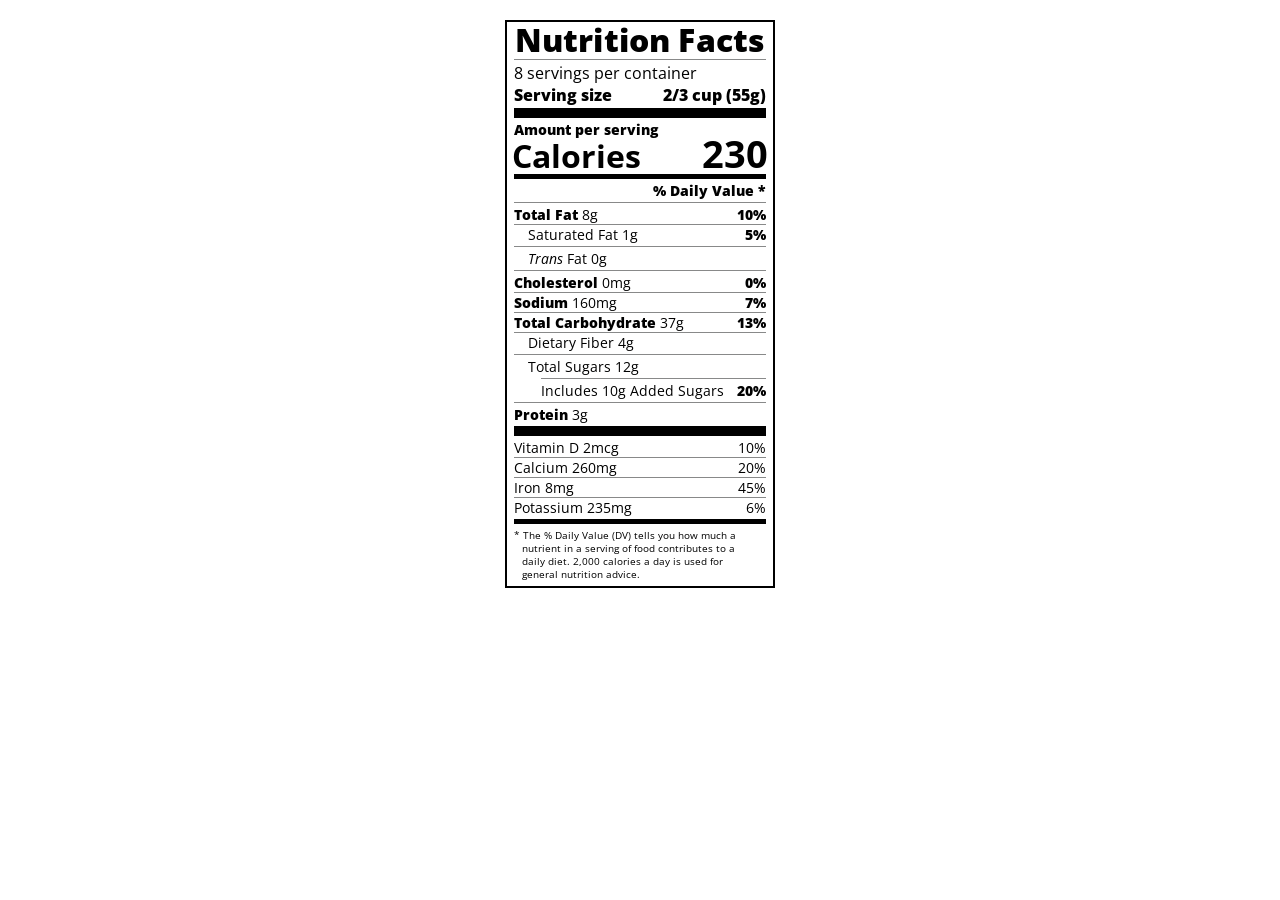
<file: Learn Typography_by_Building_a_Nutrition_Label/index.html>
<!DOCTYPE html>
<html lang="en">

<head>
  <meta charset="UTF-8">
  <title>Nutrition Label</title>
  <link href="https://fonts.googleapis.com/css?family=Open+Sans:400,700,800" rel="stylesheet">
  <link href="./styles.css" rel="stylesheet">
</head>

<body>
  <div class="label">
    <header>
      <h1 class="bold">Nutrition Facts</h1>
      <div class="divider"></div>
      <p>8 servings per container</p>
      <p class="bold">Serving size <span>2/3 cup (55g)</span></p>
    </header>
    <div class="divider large"></div>
    <div class="calories-info">
      <div class="left-container">
        <h2 class="bold small-text">Amount per serving</h2>
        <p>Calories</p>
      </div>
      <span>230</span>
    </div>
    <div class="divider medium"></div>
    <div class="daily-value small-text">
      <p class="bold right no-divider">% Daily Value *</p>
      <div class="divider"></div>
      <p><span><span class="bold">Total Fat</span> 8g</span> <span class="bold">10%</span></p>
      <p class="indent no-divider">Saturated Fat 1g <span class="bold">5%</span></p>
      <div class="divider"></div>
      <p class="indent no-divider"><span><i>Trans</i> Fat 0g</span></p>
      <div class="divider"></div>
      <p><span><span class="bold">Cholesterol</span> 0mg</span> <span class="bold">0%</span></p>
      <p><span><span class="bold">Sodium</span> 160mg</span> <span class="bold">7%</span></p>
      <p><span><span class="bold">Total Carbohydrate</span> 37g</span> <span class="bold">13%</span></p>
      <p class="indent no-divider">Dietary Fiber 4g</p>
      <div class="divider"></div>
      <p class="indent no-divider">Total Sugars 12g</p>
      <div class="divider double-indent"></div>
      <p class="double-indent no-divider">Includes 10g Added Sugars <span class="bold">20%</span></p>
      <div class="divider"></div>
      <p class="no-divider"><span><span class="bold">Protein</span> 3g</span></p>
      <div class="divider large"></div>
      <p>Vitamin D 2mcg <span>10%</span></p>
      <p>Calcium 260mg <span>20%</span></p>
      <p>Iron 8mg <span>45%</span></p>
      <p class="no-divider">Potassium 235mg <span>6%</span></p>
    </div>
    <div class="divider medium"></div>
    <p class="note">* The % Daily Value (DV) tells you how much a nutrient in a serving of food contributes to a daily
      diet. 2,000 calories a day is used for general nutrition advice.</p>
  </div>
</body>
</html>
</file>
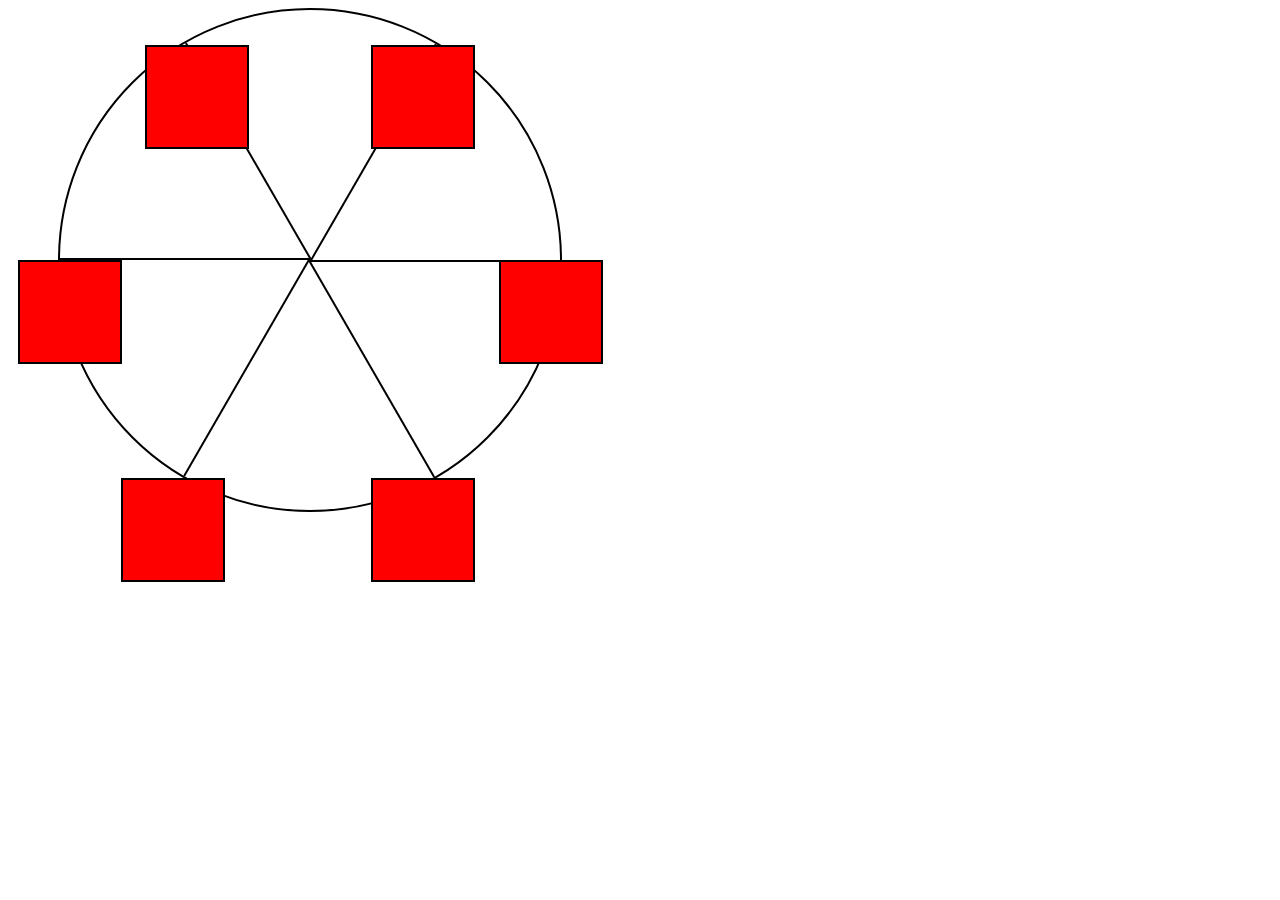
<file: Learn_CSS_Animation_by_Building_a_Ferris_Wheel/index.html>
<!DOCTYPE html>
<html lang="en">
  <head>
    <meta charset="UTF-8">
    <title>Ferris Wheel</title>
    <link rel="stylesheet" href="./styles.css">
  </head>
  <body>
    <div class="wheel">
      <span class="line"></span>
      <span class="line"></span>
      <span class="line"></span>
      <span class="line"></span>
      <span class="line"></span>
      <span class="line"></span>

      <div class="cabin"></div>
      <div class="cabin"></div>
      <div class="cabin"></div>
      <div class="cabin"></div>
      <div class="cabin"></div>
      <div class="cabin"></div>
    </div>
  </body>
</html>
</file>
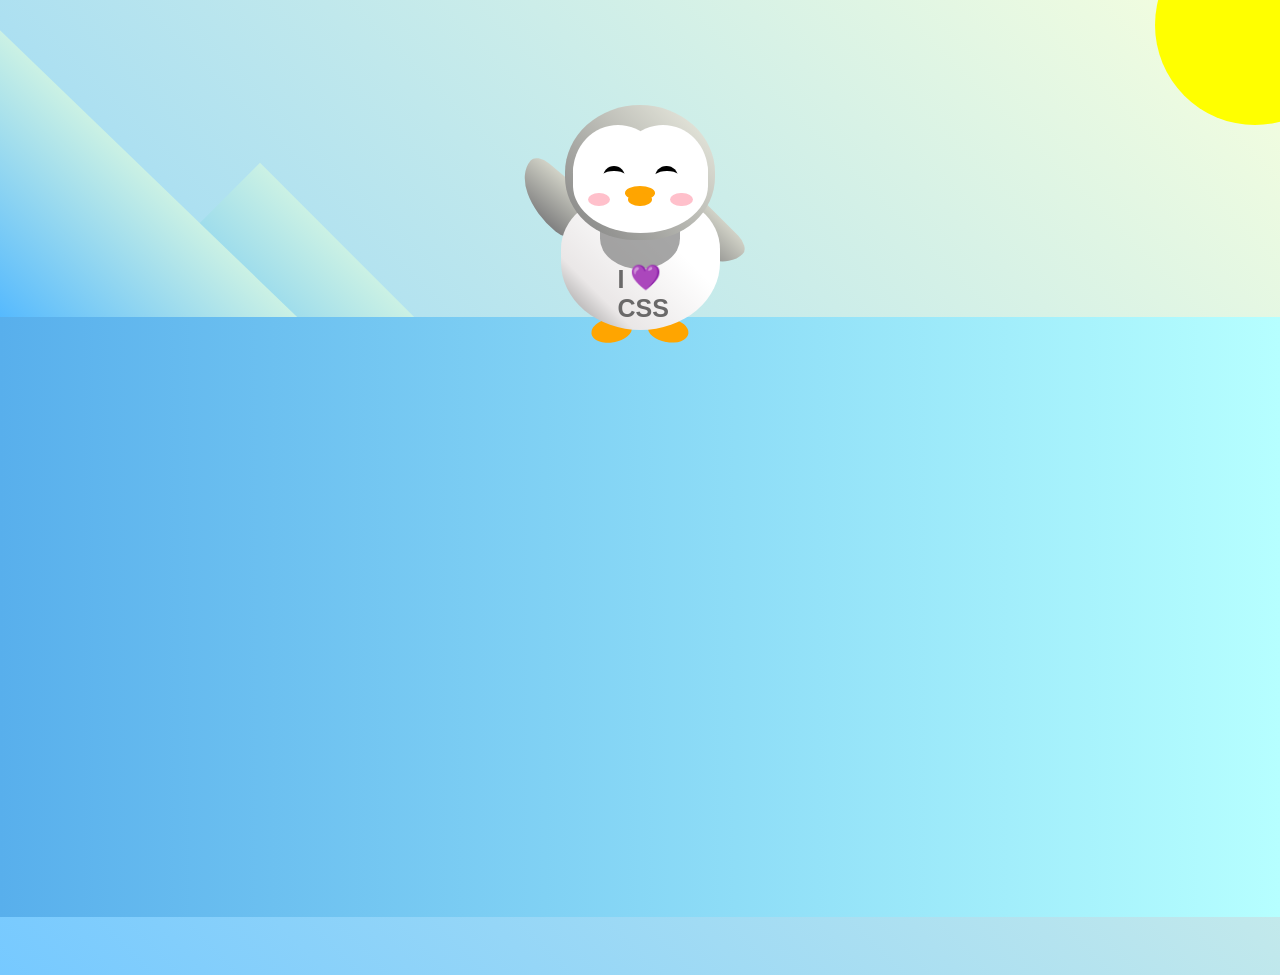
<file: Learn_CSS_Transforms_by_Building_a_Penguin/index.html>
<!DOCTYPE html>
<html lang="en">
  <head>
    <meta charset="UTF-8" />
    <link rel="stylesheet" href="./styles.css" />
    <title>Penguin</title>
    <meta name="viewport" content="width=device-width, initial-scale=1.0" />
  </head>

  <body>
    <div class="left-mountain"></div>
    <div class="back-mountain"></div>
    <div class="sun"></div>
    <div class="penguin">
      <div class="penguin-head">
        <div class="face left"></div>
        <div class="face right"></div>
        <div class="chin"></div>
        <div class="eye left">
          <div class="eye-lid"></div>
        </div>
        <div class="eye right">
          <div class="eye-lid"></div>
        </div>
        <div class="blush left"></div>
        <div class="blush right"></div>
        <div class="beak top"></div>
        <div class="beak bottom"></div>
      </div>
      <div class="shirt">
        <div>💜</div>
        <p>I CSS</p>
      </div> 
      <div class="penguin-body">
        <div class="arm left"></div>
        <div class="arm right"></div>
        <div class="foot left"></div>
        <div class="foot right"></div>
      </div>
    </div>

    <div class="ground"></div>
  </body>
</html>
</file>
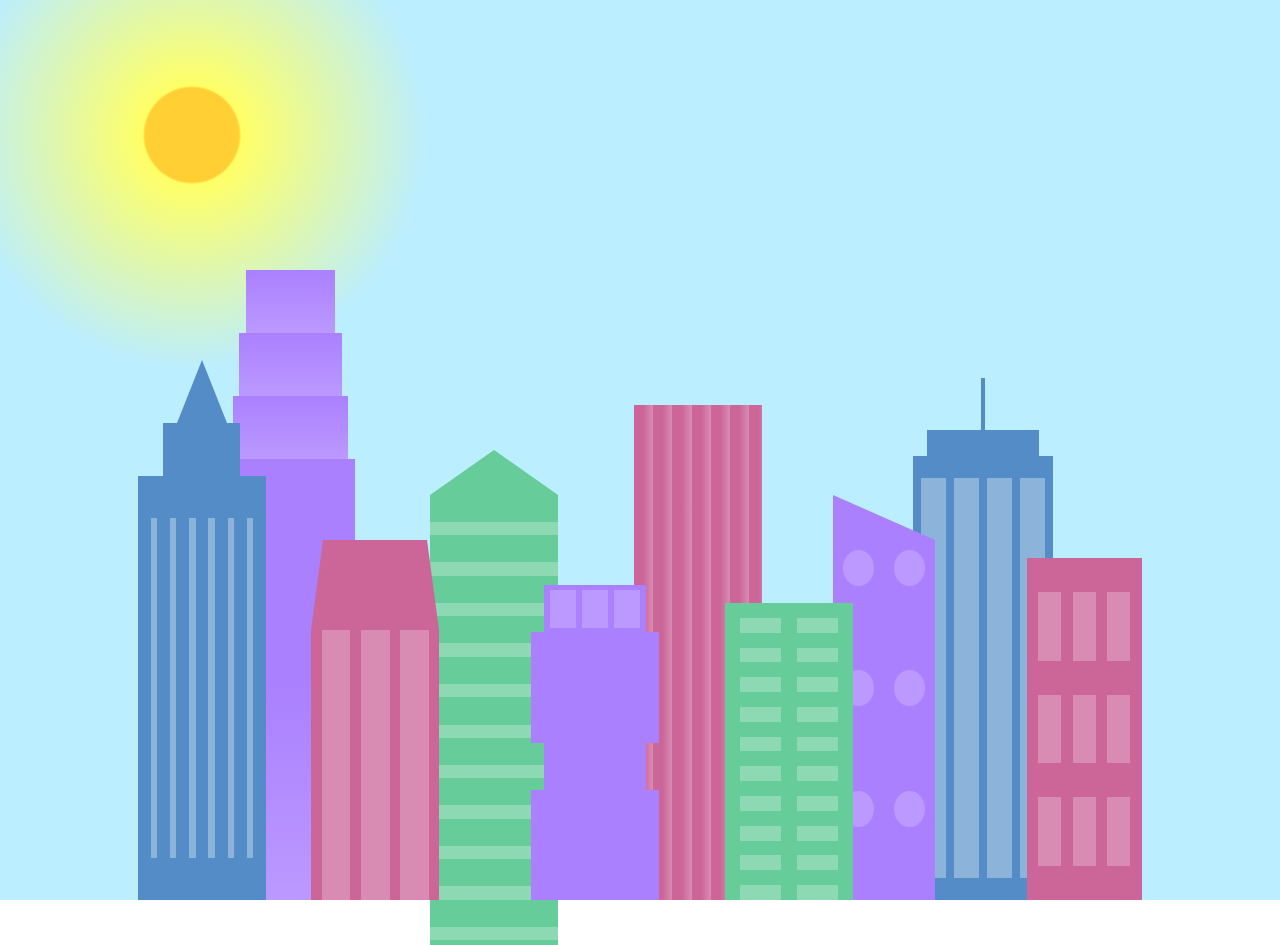
<file: Learn_CSS_Variables_by_Building_a_City_Skyline/index.html>
<!DOCTYPE html>
<html lang="en">    
  <head>
    <meta charset="UTF-8">
    <title>City Skyline</title>
    <link href="styles.css" rel="stylesheet" />   
  </head>

  <body>
    <div class="background-buildings sky">
      <div></div>
      <div></div>
      <div class="bb1 building-wrap">
        <div class="bb1a bb1-window"></div>
        <div class="bb1b bb1-window"></div>
        <div class="bb1c bb1-window"></div>
        <div class="bb1d"></div>
      </div>
      <div class="bb2">
        <div class="bb2a"></div>
        <div class="bb2b"></div>
      </div>
      <div class="bb3"></div>
      <div></div>
      <div class="bb4 building-wrap">
        <div class="bb4a"></div>
        <div class="bb4b"></div>
        <div class="bb4c window-wrap">
          <div class="bb4-window"></div>
          <div class="bb4-window"></div>
          <div class="bb4-window"></div>
          <div class="bb4-window"></div>
        </div>
      </div>
      <div></div>
      <div></div>
    </div>

    <div class="foreground-buildings">
      <div></div>
      <div></div>
      <div class="fb1 building-wrap">
        <div class="fb1a"></div>
        <div class="fb1b"></div>
        <div class="fb1c"></div>
      </div>
      <div class="fb2">
        <div class="fb2a"></div>
        <div class="fb2b window-wrap">
          <div class="fb2-window"></div>
          <div class="fb2-window"></div>
          <div class="fb2-window"></div>
        </div>
      </div>
      <div></div>
      <div class="fb3 building-wrap">
        <div class="fb3a window-wrap">
          <div class="fb3-window"></div>
          <div class="fb3-window"></div>
          <div class="fb3-window"></div>
        </div>
        <div class="fb3b"></div>
        <div class="fb3a"></div>
        <div class="fb3b"></div>
      </div>
      <div class="fb4">
        <div class="fb4a"></div>
        <div class="fb4b">
          <div class="fb4-window"></div>
          <div class="fb4-window"></div>
          <div class="fb4-window"></div>
          <div class="fb4-window"></div>
          <div class="fb4-window"></div>
          <div class="fb4-window"></div>
        </div>
      </div>
      <div class="fb5"></div>
      <div class="fb6"></div>
      <div></div>
      <div></div>
    </div>
  </body>
</html>
</file>
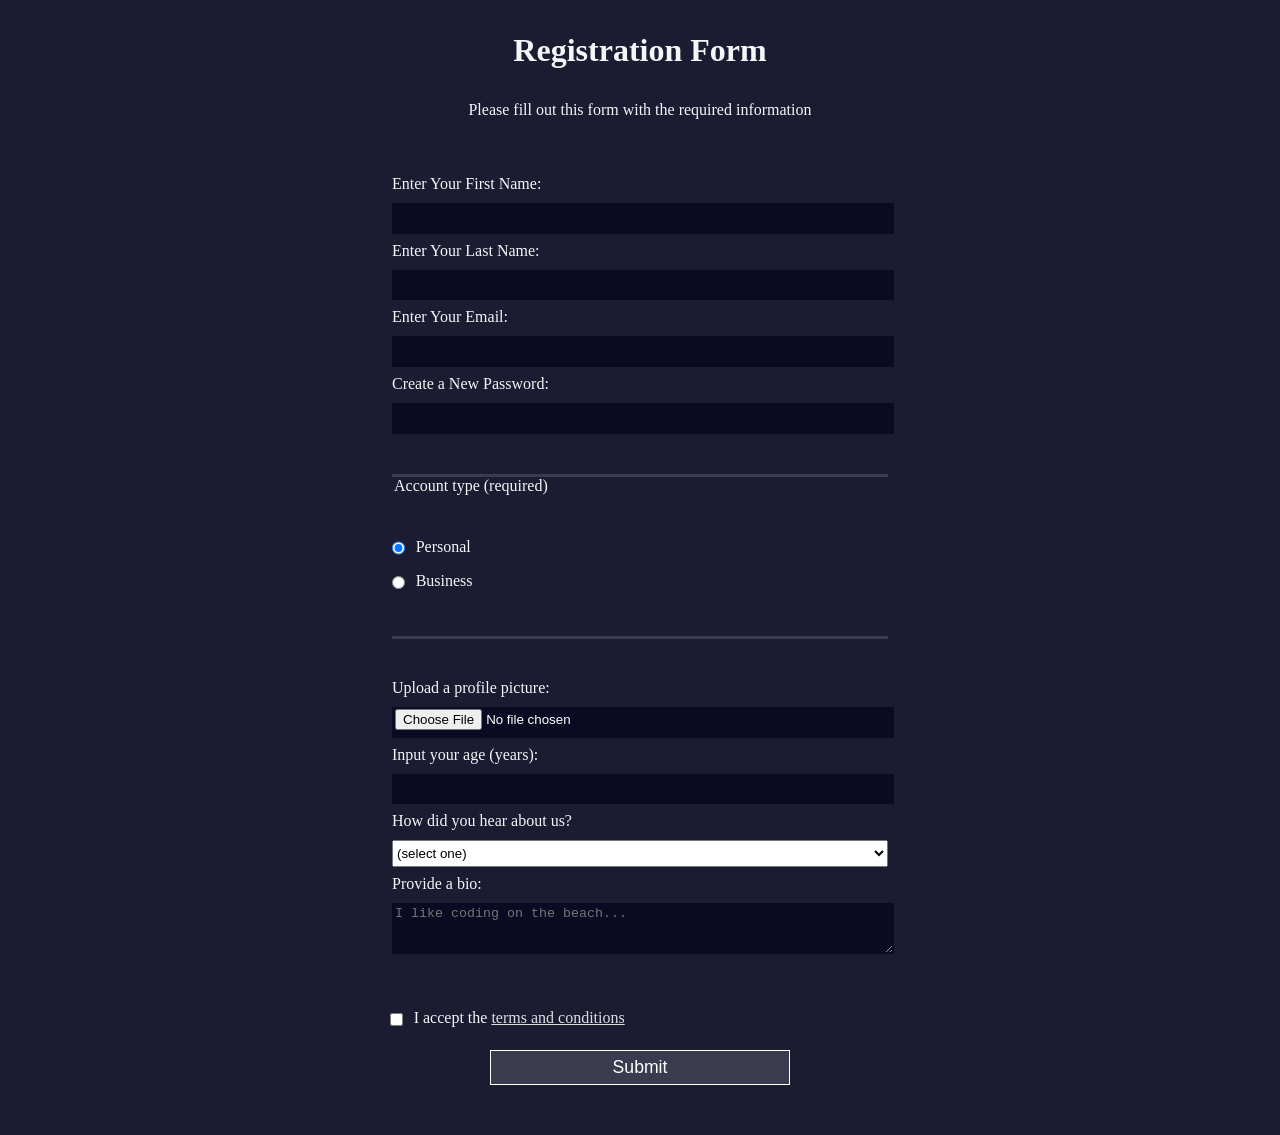
<file: Learn_HTML_Forms_by_Building_a_Registration_Form/index.html>
<!DOCTYPE html>
<html lang="en">
  <head>
    <meta charset="UTF-8">
    <title>Registration Form</title>
    <link rel="stylesheet" href="styles.css" />
  </head>
  <body>
    <h1>Registration Form</h1>
    <p>Please fill out this form with the required information</p>
    <form method="post" action='https://register-demo.freecodecamp.org'>
      <fieldset>
        <label for="first-name">Enter Your First Name: <input id="first-name" name="first-name" type="text" required /></label>
        <label for="last-name">Enter Your Last Name: <input id="last-name" name="last-name" type="text" required /></label>
        <label for="email">Enter Your Email: <input id="email" name="email" type="email" required /></label>
        <label for="new-password">Create a New Password: <input id="new-password" name="new-password" type="password" pattern="[a-z0-5]{8,}" required /></label>
      </fieldset>
      <fieldset>
        <legend>Account type (required)</legend>
        <label for="personal-account"><input id="personal-account" type="radio" name="account-type" class="inline" checked /> Personal</label>
        <label for="business-account"><input id="business-account" type="radio" name="account-type" class="inline" /> Business</label>
      </fieldset>
      <fieldset>
        <label for="profile-picture">Upload a profile picture: <input id="profile-picture" type="file" name="file" /></label>
        <label for="age">Input your age (years): <input id="age" type="number" name="age" min="13" max="120" /></label>
        <label for="referrer">How did you hear about us?
          <select id="referrer" name="referrer">
            <option value="">(select one)</option>
            <option value="1">freeCodeCamp News</option>
            <option value="2">freeCodeCamp YouTube Channel</option>
            <option value="3">freeCodeCamp Forum</option>
            <option value="4">Other</option>
          </select>
        </label>
        <label for="bio">Provide a bio:
          <textarea id="bio" name="bio" rows="3" cols="30" placeholder="I like coding on the beach..."></textarea>
        </label>
      </fieldset>
      <label for="terms-and-conditions">
        <input class="inline" id="terms-and-conditions" type="checkbox" required name="terms-and-conditions" /> I accept the <a href="https://www.freecodecamp.org/news/terms-of-service/">terms and conditions</a>
      </label>
      <input type="submit" value="Submit" />
    </form>
  </body>
</html>
</file>
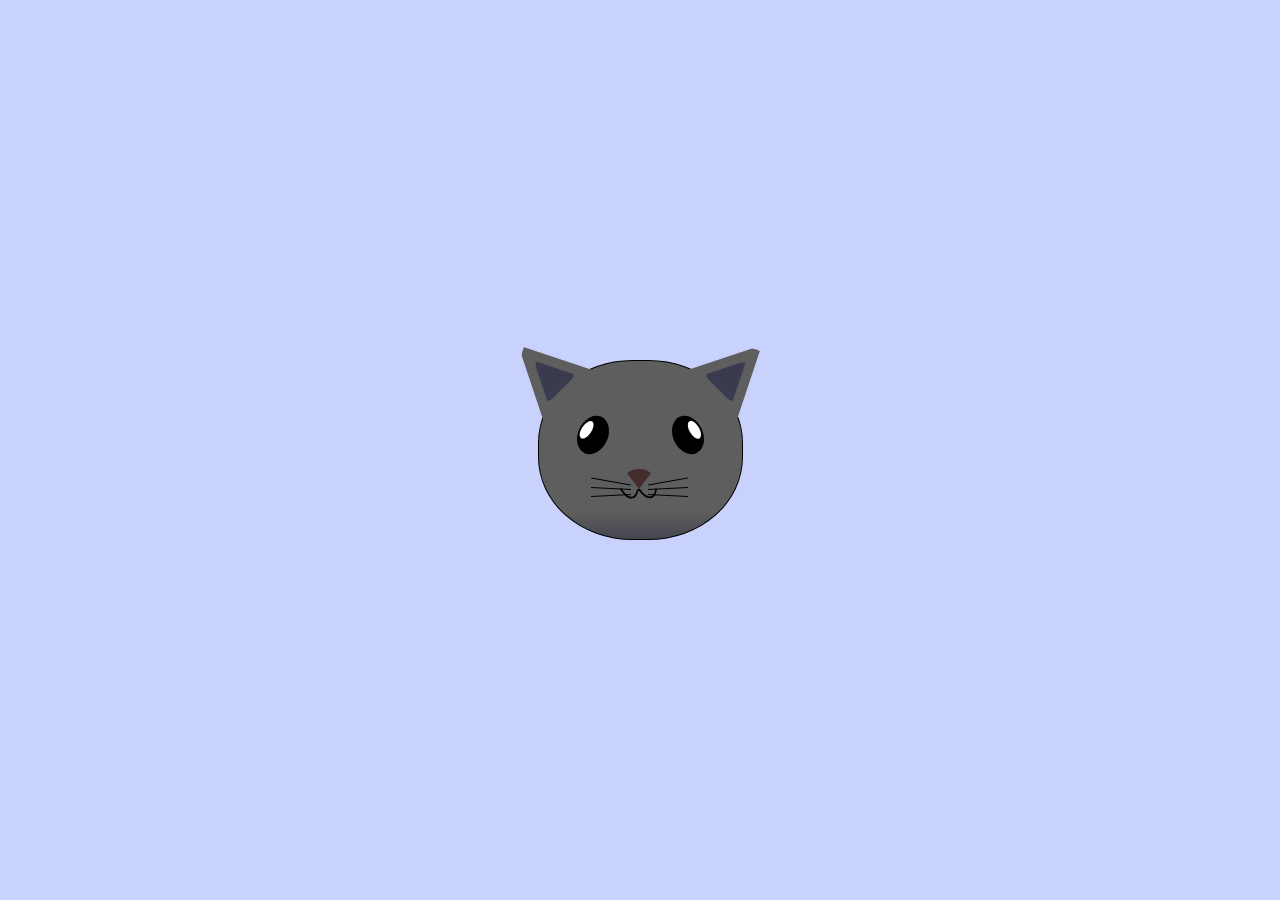
<file: Learn_Intermediate_CSS_by_Building_a_Cat_Painting/index.html>
<!DOCTYPE html>
<html lang="en">
<head>
    <meta charset="UTF-8">
    <title>fCC Cat Painting</title>
    <link rel="stylesheet" href="./styles.css">
</head>
<body>
    <main>
      <div class="cat-head">
        <div class="cat-ears">
          <div class="cat-left-ear">
            <div class="cat-left-inner-ear"></div>
          </div>
          <div class="cat-right-ear">
            <div class="cat-right-inner-ear"></div>
          </div>
        </div>

        <div class="cat-eyes">
          <div class="cat-left-eye">
            <div class="cat-left-inner-eye"></div>
          </div>
          <div class="cat-right-eye">
            <div class="cat-right-inner-eye"></div>
          </div>
        </div>
        
        <div class="cat-nose"></div>

        <div class="cat-mouth">
          <div class="cat-mouth-line-left"></div>
          <div class="cat-mouth-line-right"></div>
        </div>

        <div class="cat-whiskers">
          <div class="cat-whiskers-left">
            <div class="cat-whisker-left-top"></div>
            <div class="cat-whisker-left-middle"></div>
            <div class="cat-whisker-left-bottom"></div>
          </div>
          <div class="cat-whiskers-right">
            <div class="cat-whisker-right-top"></div>
            <div class="cat-whisker-right-middle"></div>
            <div class="cat-whisker-right-bottom"></div>
          </div>
        </div>

      </div>
    </main>
</body>
</html>
</file>
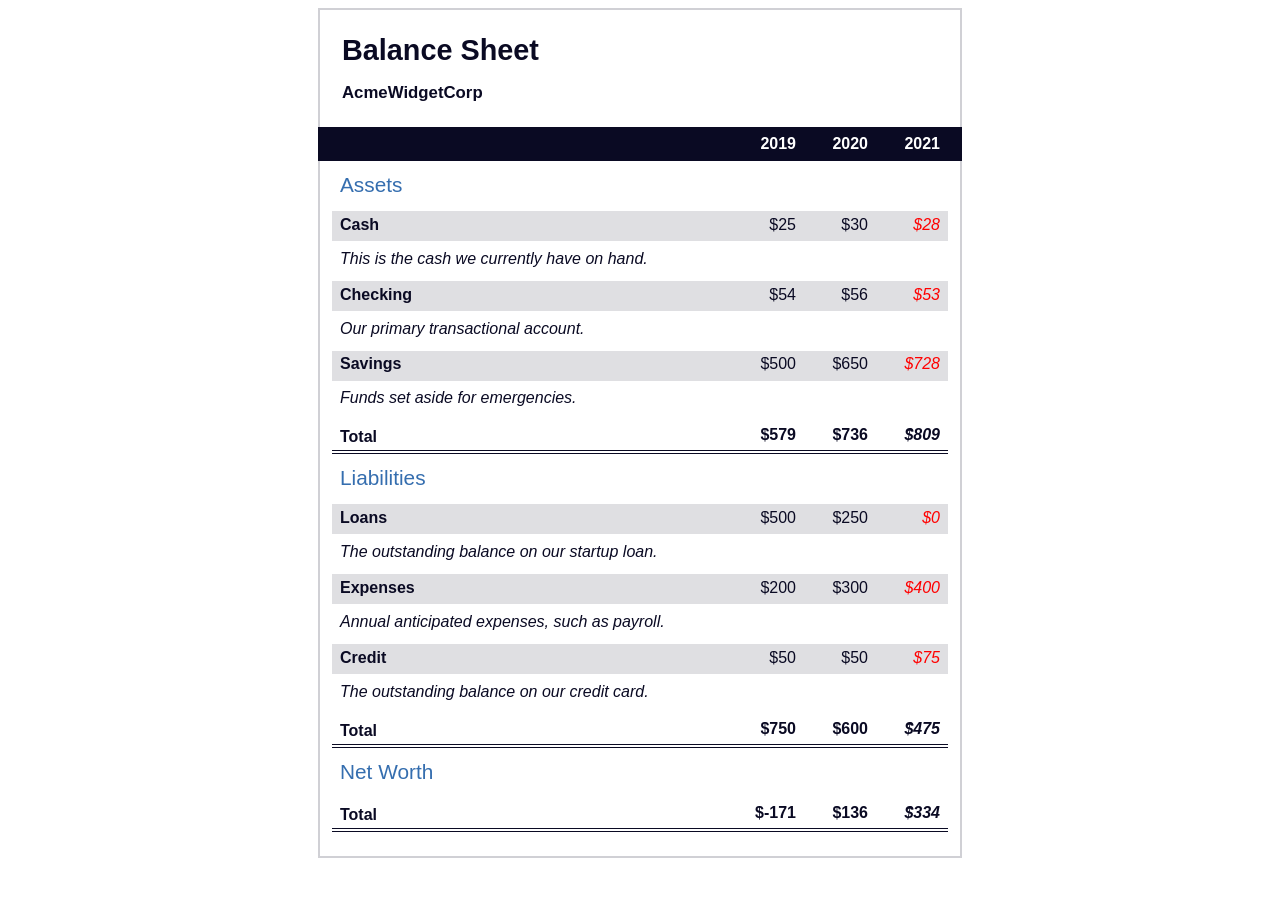
<file: Learn_More_About_CSS_Pseudo_Selectors_by_Building_A_Balance_Sheet/index.html>
<!DOCTYPE html>
<html lang="en">
  <head>
    <meta charset="UTF-8">
    <meta name="viewport" content="width=device-width, initial-scale=1.0">
    <title>Balance Sheet</title>
    <link rel="stylesheet" href="./styles.css">
  </head>
  <body>
    <main>
      <section>
        <h1>
          <span class="flex">
            <span>AcmeWidgetCorp</span>
            <span>Balance Sheet</span>
          </span>
        </h1>
        <div id="years" aria-hidden="true">
          <span class="year">2019</span>
          <span class="year">2020</span>
          <span class="year">2021</span>
        </div>
        <div class="table-wrap">
          <table>
            <caption>Assets</caption>
            <thead>
              <tr>
                <td></td>
                <th><span class="sr-only year">2019</span></th>
                <th><span class="sr-only year">2020</span></th>
                <th class="current"><span class="sr-only year">2021</span></th>
              </tr>
            </thead>
            <tbody>
              <tr class="data">
                <th>Cash <span class="description">This is the cash we currently have on hand.</span></th>
                <td>$25</td>
                <td>$30</td>
                <td class="current">$28</td>
              </tr>
              <tr class="data">
                <th>Checking <span class="description">Our primary transactional account.</span></th>
                <td>$54</td>
                <td>$56</td>
                <td class="current">$53</td>
              </tr>
              <tr class="data">
                <th>Savings <span class="description">Funds set aside for emergencies.</span></th>
                <td>$500</td>
                <td>$650</td>
                <td class="current">$728</td>
              </tr>
              <tr class="total">
                <th>Total <span class="sr-only">Assets</span></th>
                <td>$579</td>
                <td>$736</td>
                <td class="current">$809</td>
              </tr>
            </tbody>
          </table>
          <table>
            <caption>Liabilities</caption>
            <thead>
              <tr>
              <td></td>
              <th><span class="sr-only">2019</span></th>
              <th><span class="sr-only">2020</span></th>
              <th><span class="sr-only">2021</span></th>
              </tr>
            </thead>
            <tbody>
              <tr class="data">
                <th>Loans <span class="description">The outstanding balance on our startup loan.</span></th>
                <td>$500</td>
                <td>$250</td>
                <td class="current">$0</td>
              </tr>
              <tr class="data">
                <th>Expenses <span class="description">Annual anticipated expenses, such as payroll.</span></th>
                <td>$200</td>
                <td>$300</td>
                <td class="current">$400</td>
              </tr>
              <tr class="data">
                <th>Credit <span class="description">The outstanding balance on our credit card.</span></th>
                <td>$50</td>
                <td>$50</td>
                <td class="current">$75</td>
              </tr>
              <tr class="total">
                <th>Total <span class="sr-only">Liabilities</span></th>
                <td>$750</td>
                <td>$600</td>
                <td class="current">$475</td>
              </tr>
            </tbody>
          </table>
          <table>
            <caption>Net Worth</caption>
            <thead>
              <tr>
              <td></td>
              <th><span class="sr-only">2019</span></th>
              <th><span class="sr-only">2020</span></th>
              <th><span class="sr-only">2021</span></th>
              </tr>
            </thead>
            <tbody>
              <tr class="total">
                <th>Total <span class="sr-only">Net Worth</span></th>
                <td>$-171</td>
                <td>$136</td>
                <td class="current">$334</td>
              </tr>
            </tbody>
          </table>
        </div>
      </section>
    </main>
  </body>
</html>
</file>
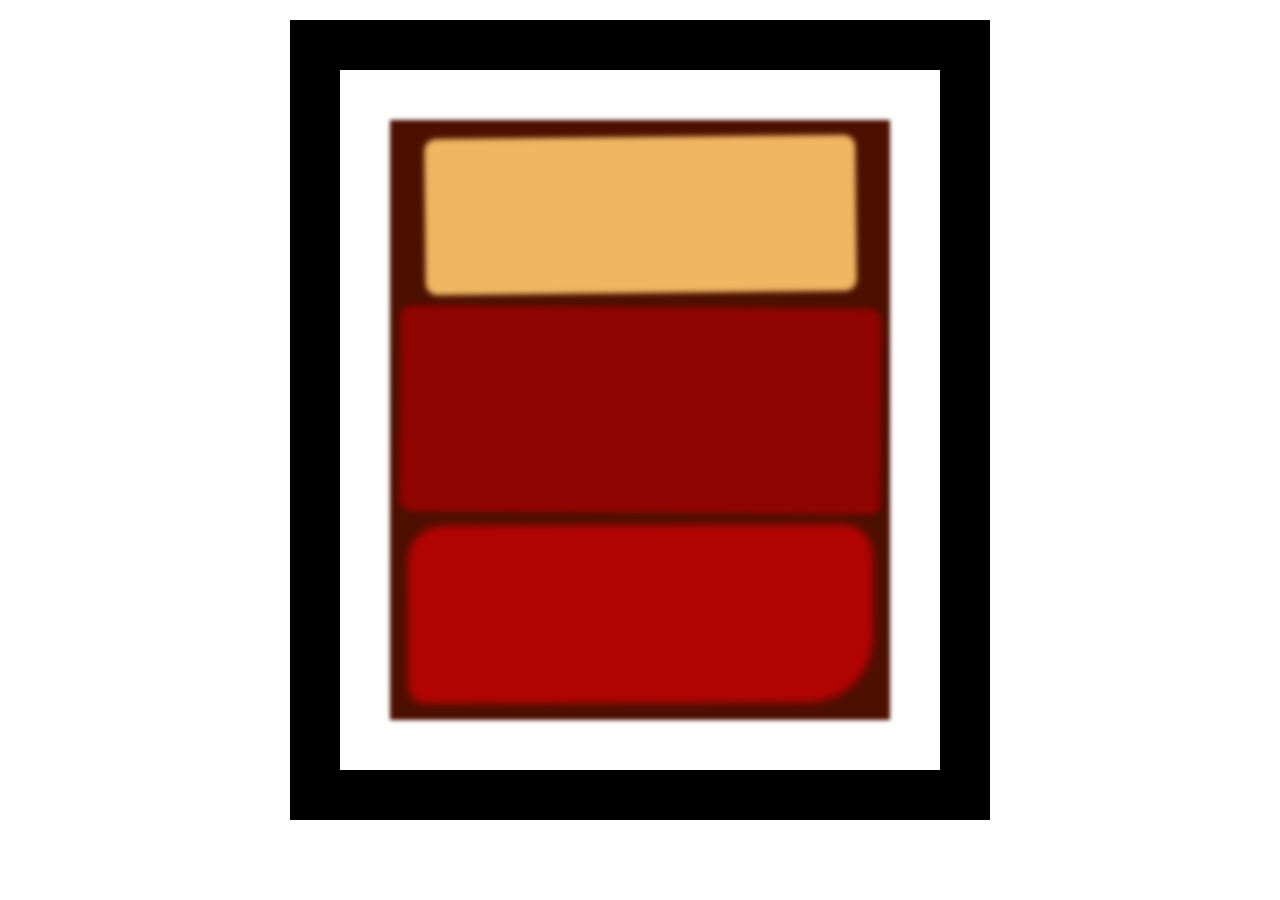
<file: Learn_the_CSS_Box_Model_by_Building_a_Rothko_Painting/index.html>
<!DOCTYPE html>
<html lang="en">
  <head>
    <meta charset="UTF-8">
    <title>Rothko Painting</title>
    <link href="./styles.css" rel="stylesheet">
  </head>
  <body>
    <div class="frame">
      <div class="canvas">
        <div class="one"></div>
        <div class="two"></div>
        <div class="three"></div>
      </div>
    </div>
  </body>
</html>
</file>
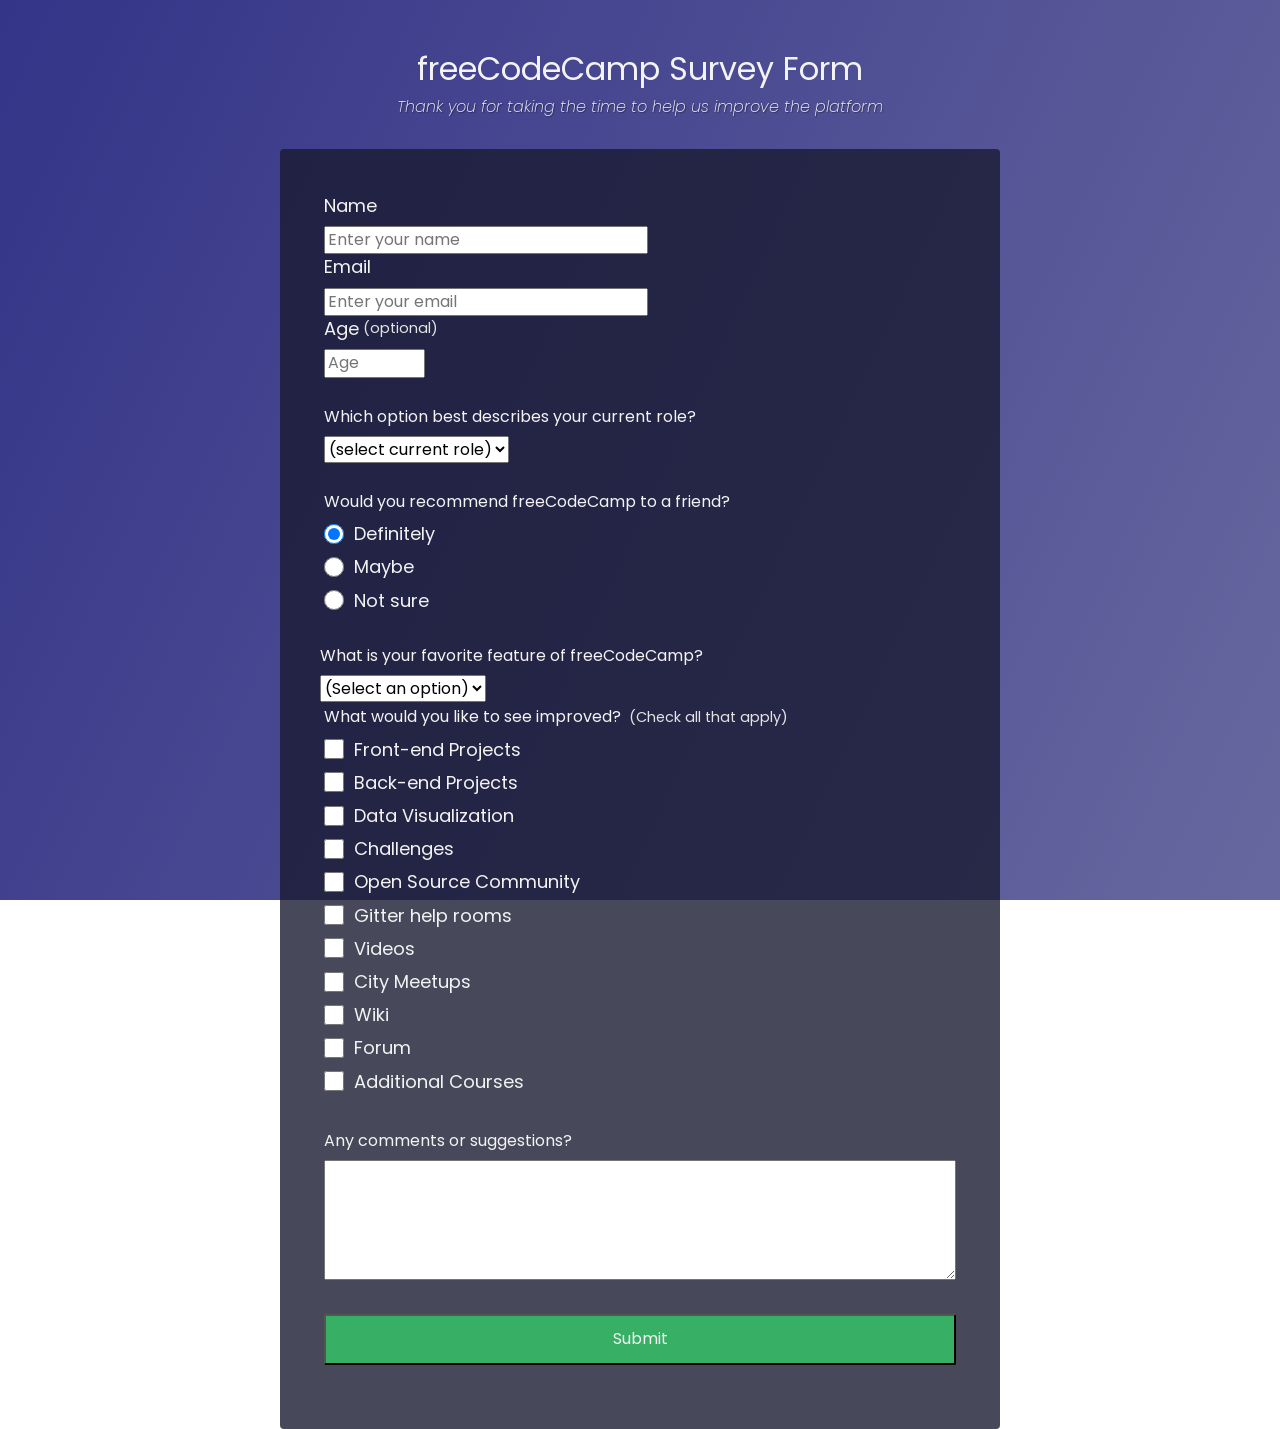
<file: Certification_Project/Build_a_survey_form/index.html>
<!DOCTYPE html>
<html>
    <head>
        <title>freeCodeCamp Survey Form</title>
        <meta charset="UTF-8">
        <link rel="stylesheet" href="styles.css">
    </head>
    <body>
        <div class="container">
            <header class="header">
            <h1 id="title" class="text-center">freeCodeCamp Survey Form</h1>
            <p id="description" class="description text-center">Thank you for taking the time to help us improve the platform</p>
            </header>
            <form id="survey-form">
                <div class="div-group">
                    <label id="name-label">Name</label>
                    <input id="name" type="text" class="fieldset-control" placeholder="Enter your name" required>
                    <label id="email-label">Email</label>
                    <input id="email" type="email" class="fieldset-control" placeholder="Enter your email" required>
                    <label id="number-label">Age<span class="clue">(optional)</span></label>
                    <input id="number" type="number" class="fieldset-control" min="13" max="120" placeholder="Age">
                </div>
                <div class="div-group">
                    <p>Which option best describes your current role?</p>
                    <select id="dropdown" class="fieldset-control">
                        <option disabled selected value>(select current role)</option>
                        <option value="1">Student</option>
                        <option value="2">Full Time Job</option>
                        <option value="3">Full Time Learner</option>
                        <option value="4">Prefer Not Say</option>
                        <option value="5">Other</option>
                    </select> 
                </div>      
                <div class="div-group">
                    <p>Would you recommend freeCodeCamp to a friend?</p>
                    <label><input name="user-recommend" value="definitely" type="radio" class="input-radio" checked />Definitely</label>
                    <label><input name="user-recommend" value="maybe" type="radio" class="input-radio" />Maybe</label>          
                    <label><input name="user-recommend" value="not-sure" type="radio" class="input-radio" />Not sure</label>
                </div>
                <div>
                    <p>What is your favorite feature of freeCodeCamp?</p>
                    <select id="feature" class="fieldset-control">
                        <option disabled selected value>(Select an option)</option>
                        <option value="1">Challenges</option>
                        <option value="2">Projects</option>
                        <option value="3">Community</option>
                        <option value="4">Open Source</option>
                    </select> 
                </div>
                <div class="div-group">
                    <p>What would you like to see improved? <span class="clue">(Check all that apply)</span></p>
                    <label><input name="prefer" value="front-end-projects" type="checkbox" class="input-checkbox" />Front-end Projects</label>
                    <label><input name="prefer" value="back-end-projects" type="checkbox" class="input-checkbox" />Back-end Projects</label>
                    <label><input name="prefer" value="data-visualization" type="checkbox" class="input-checkbox" />Data Visualization</label>
                    <label><input name="prefer" value="challenges" type="checkbox" class="input-checkbox" />Challenges</label>
                    <label><input name="prefer" value="open-source-community" type="checkbox" class="input-checkbox" />Open Source Community</label>
                    <label><input name="prefer" value="gitter-help-rooms" type="checkbox" class="input-checkbox" />Gitter help rooms</label>
                    <label><input name="prefer" value="videos" type="checkbox" class="input-checkbox" />Videos</label>
                    <label><input name="prefer" value="city-meetups" type="checkbox" class="input-checkbox" />City Meetups</label>
                    <label><input name="prefer" value="wiki" type="checkbox" class="input-checkbox" />Wiki</label>
                    <label><input name="prefer" value="forum" type="checkbox" class="input-checkbox" />Forum</label>
                    <label><input name="prefer" value="additional-courses" type="checkbox" class="input-checkbox" />Additional Courses</label>
                </div>
                <div class="div-group">
                    <p>Any comments or suggestions?</p>
                    <textarea id="comments" class="comments" name="comments" placeholder="Enter your comment here...">                        
                    </textarea>
                </div>
                <div class="div-group">
                    <input type="submit" id="submit" class="submit-button">
                </div>
            </form>
        </div>
    </body>
</html>
</file>
<file: Learn Typography_by_Building_a_Nutrition_Label/styles.css>
* {
  box-sizing: border-box;
}

html {
  font-size: 16px;
}

body {
  font-family: 'Open Sans', sans-serif;
}

.label {
  border: 2px solid black;
  width: 270px;
  margin: 20px auto;
  padding: 0 7px;
}

header h1 {
  text-align: center;
  margin: -4px 0;
  letter-spacing: 0.15px
}

p {
  margin: 0;
  display: flex;
  justify-content: space-between;
}

.divider {
  border-bottom: 1px solid #888989;
  margin: 2px 0;
}

.bold {
  font-weight: 800;
}

.large {
  height: 10px;
}

.large, .medium {
  background-color: black;
  border: 0;
}

.medium {
  height: 5px;
}

.small-text {
  font-size: 0.85rem;
}


.calories-info {
  display: flex;
  justify-content: space-between;
  align-items: flex-end;
}

.calories-info h2 {
  margin: 0;
}

.left-container p {
  margin: -5px -2px;
  font-size: 2em;
  font-weight: 700;
}

.calories-info span {
  margin: -7px -2px;
  font-size: 2.4em;
  font-weight: 700;
}

.right {
  justify-content: flex-end;
}

.indent {
  margin-left: 1em;
}

.double-indent {
  margin-left: 2em;
}

.daily-value p:not(.no-divider) {
  border-bottom: 1px solid #888989;
}

.note {
  font-size: 0.6rem;
  margin: 5px 0;
  padding: 0 8px;
  text-indent: -8px;
}
</file>
<file: Learn_CSS_Animation_by_Building_a_Ferris_Wheel/styles.css>
.wheel {
  border: 2px solid black;
  border-radius: 50%;
  margin-left: 50px;
  position: absolute;
  height: 55vw;
  width: 55vw;
  max-width: 500px;
  max-height: 500px;
  animation-name: wheel;
  animation-duration: 10s;
  animation-iteration-count: infinite;
  animation-timing-function: linear;
}

.line {
  background-color: black;
  width: 50%;
  height: 2px;
  position: absolute;
  top: 50%;
  left: 50%;
  transform-origin: 0% 0%;
}

.line:nth-of-type(2) {
  transform: rotate(60deg);
}
.line:nth-of-type(3) {
  transform: rotate(120deg);
}
.line:nth-of-type(4) {
  transform: rotate(180deg);
}
.line:nth-of-type(5) {
  transform: rotate(240deg);
}
.line:nth-of-type(6) {
  transform: rotate(300deg);
}

.cabin {
  background-color: red;
  width: 20%;
  height: 20%;
  position: absolute;
  border: 2px solid;
  transform-origin: 50% 0%;
  animation: cabins 10s ease-in-out infinite;
}

.cabin:nth-of-type(1) {
  right: -8.5%;
  top: 50%;
}
.cabin:nth-of-type(2) {
  right: 17%;
  top: 93.5%;
}
.cabin:nth-of-type(3) {
  right: 67%;
  top: 93.5%;
}
.cabin:nth-of-type(4) {
  left: -8.5%;
  top: 50%;
}
.cabin:nth-of-type(5) {
  left: 17%;
  top: 7%;
}
.cabin:nth-of-type(6) {
  right: 17%;
  top: 7%;
}

@keyframes wheel {
   0% {
     transform: rotate(0deg);
   }
   100% {
     transform: rotate(360deg);
   }
}

@keyframes cabins {
  0% {
    transform: rotate(0deg);
  }
  25% {
    background-color: yellow;
  }
  50% {
    background-color: purple;
  }
  75%{
    background-color: yellow;
  }
  100% {
    transform: rotate(-360deg);
  }
}
</file>
<file: Learn_CSS_Transforms_by_Building_a_Penguin/styles.css>
:root {
  --penguin-face: white;
  --penguin-picorna: orange;
  --penguin-skin: gray;
}

body {
  background: linear-gradient(45deg, rgb(118, 201, 255), rgb(247, 255, 222));
  margin: 0;
  padding: 0;
  width: 100%;
  height: 100vh;
  overflow: hidden;
}

.left-mountain {
  width: 300px;
  height: 300px;
  background: linear-gradient(rgb(203, 241, 228), rgb(80, 183, 255));
  position: absolute;
  transform: skew(0deg, 44deg);
  z-index: 2;
  margin-top: 100px;
}

.back-mountain {
  width: 300px;
  height: 300px;
  background: linear-gradient(rgb(203, 241, 228), rgb(47, 170, 255));
  position: absolute;
  z-index: 1;
  transform: rotate(45deg);
  left: 110px;
  top: 225px;
}

.sun {
  width: 200px;
  height: 200px;
  background-color: yellow;
  position: absolute;
  border-radius: 50%;
  top: -75px;
  right: -75px;
}

.penguin {
  width: 300px;
  height: 300px;
  margin: auto;
  margin-top: 75px;
  z-index: 4;
  position: relative;
  transition: transform 1s ease-in-out 0ms;
}

.penguin * {
  position: absolute;
}

.penguin:active {
  transform: scale(1.5);
  cursor: not-allowed;
}

.penguin-head {
  width: 50%;
  height: 45%;
  background: linear-gradient(
    45deg,
    var(--penguin-skin),
    rgb(239, 240, 228)
  );
  border-radius: 70% 70% 65% 65%;
  top: 10%;
  left: 25%;
  z-index: 1;
}

.face {
  width: 60%;
  height: 70%;
  background-color: var(--penguin-face);
  border-radius: 70% 70% 60% 60%;
  top: 15%;
}

.face.left {
  left: 5%;
}

.face.right {
  right: 5%;
}

.chin {
  width: 90%;
  height: 70%;
  background-color: var(--penguin-face);
  top: 25%;
  left: 5%;
  border-radius: 70% 70% 100% 100%;
}

.eye {
  width: 15%;
  height: 17%;
  background-color: black;
  top: 45%;
  border-radius: 50%;
}

.eye.left {
  left: 25%;
}

.eye.right {
  right: 25%;
}

.eye-lid {
  width: 150%;
  height: 100%;
  background-color: var(--penguin-face);
  top: 25%;
  left: -23%;
  border-radius: 50%;
}

.blush {
  width: 15%;
  height: 10%;
  background-color: pink;
  top: 65%;
  border-radius: 50%;
}

.blush.left {
  left: 15%;
}

.blush.right {
  right: 15%;
}

.beak {
  height: 10%;
  background-color: var(--penguin-picorna);
  border-radius: 50%;
}

.beak.top {
  width: 20%;
  top: 60%;
  left: 40%;
}

.beak.bottom {
  width: 16%;
  top: 65%;
  left: 42%;
}

.shirt {
  font: bold 25px Helvetica, sans-serif;
  top: 165px;
  left: 127.5px;
  z-index: 1;
  color: #6a6969;
}

.shirt div {
  font-weight:  initial;
  top: 22.5px;
  left: 12px;
}

.penguin-body {
  width: 53%;
  height: 45%;
  background: linear-gradient(
    45deg,
    rgb(134, 133, 133) 0%,
    rgb(234, 231, 231) 25%,
    white 67%
  );
  border-radius: 80% 80% 100% 100%;
  top: 40%;
  left: 23.5%;
}

.penguin-body::before {
  content: "";
  position: absolute;
  width: 50%;
  height: 45%;
  background-color: var(--penguin-skin);
  top: 10%;
  left: 25%;
  border-radius: 0% 0% 100% 100%;
  opacity: 70%;
}

.arm {
  width: 30%;
  height: 60%;
  background: linear-gradient(
    90deg,
    var(--penguin-skin),
    rgb(209, 210, 199)
  );
  border-radius: 30% 30% 30% 120%;
  z-index: -1;
}

.arm.left {
  top: 35%;
  left: 5%;
  transform-origin: top left; 
  transform: rotate(130deg) scaleX(-1);
  animation: 3s linear infinite wave;
}

.arm.right {
  top: 0%;
  right: -5%;
  transform: rotate(-45deg);
}

@keyframes wave {
  10% {
    transform: rotate(110deg) scaleX(-1);
  }
  20% {
    transform: rotate(130deg) scaleX(-1);
  }
  30% {
    transform: rotate(110deg) scaleX(-1);
  }
  40% {
    transform: rotate(130deg) scaleX(-1);
  }
}

.foot {
  width:  15%;
  height: 30%;
  background-color: var(--penguin-picorna);
  top: 85%;
  border-radius: 50%;
  z-index: -1;
}

.foot.left {
  left: 25%;
  transform: rotate(80deg);
}

.foot.right {
  right: 25%;
  transform: rotate(-80deg);
}

.ground {
  width: 100vw;
  background: linear-gradient(90deg, rgb(88, 175, 236), rgb(182, 255, 255));
  z-index: 3;
  position: absolute;
  margin-top: -58px;
  height: calc(100vh - 300px);
}
</file>
<file: Learn_CSS_Variables_by_Building_a_City_Skyline/styles.css>
:root {
  --building-color1: #aa80ff;
  --building-color2: #66cc99;
  --building-color3: #cc6699;
  --building-color4: #538cc6;
  --window-color1: #bb99ff;
  --window-color2: #8cd9b3;
  --window-color3: #d98cb3;
  --window-color4: #8cb3d9;
}

* {
  box-sizing: border-box;
}

body {
  height: 100vh;
  margin: 0;
  overflow: hidden;
}

.background-buildings, .foreground-buildings {
  width: 100%;
  height: 100%;
  display: flex;
  align-items: flex-end;
  justify-content: space-evenly;
  position: absolute;
  top: 0;
}

.building-wrap {
  display: flex;
  flex-direction: column;
  align-items: center;
}

.window-wrap {
  display: flex;
  align-items: center;
  justify-content: space-evenly;
}

.sky {
  background: radial-gradient(
      closest-corner circle at 15% 15%,
      #ffcf33,
      #ffcf33 20%,
      #ffff66 21%,
      #bbeeff 100%
    );
}

/* BACKGROUND BUILDINGS - "bb" stands for "background building" */
.bb1 {
  width: 10%;
  height: 70%;
}

.bb1a {
  width: 70%;
}
  
.bb1b {
  width: 80%;
}
  
.bb1c {
  width: 90%;
}

.bb1d {
  width: 100%;
  height: 70%;
  background: linear-gradient(
      var(--building-color1) 50%,
      var(--window-color1)
    );
}

.bb1-window {
  height: 10%;
  background: linear-gradient(
      var(--building-color1),
      var(--window-color1)
    );
}

.bb2 {
  width: 10%;
  height: 50%;
}

.bb2a {
  border-bottom: 5vh solid var(--building-color2);
  border-left: 5vw solid transparent;
  border-right: 5vw solid transparent;
}

.bb2b {
  width: 100%;
  height: 100%;
  background: repeating-linear-gradient(
      var(--building-color2),
      var(--building-color2) 6%,
      var(--window-color2) 6%,
      var(--window-color2) 9%
    );
}

.bb3 {
  width: 10%;
  height: 55%;
  background: repeating-linear-gradient(
      90deg,
      var(--building-color3),
      var(--building-color3),
      var(--window-color3) 15%
    );
}

.bb4 {
  width: 11%;
  height: 58%;
}

.bb4a {
  width: 3%;
  height: 10%;
  background-color: var(--building-color4);
}

.bb4b {
  width: 80%;
  height: 5%;
  background-color: var(--building-color4);
}
  
.bb4c {
  width: 100%;
  height: 85%;
  background-color: var(--building-color4);
}

.bb4-window {
  width: 18%;
  height: 90%;
  background-color: var(--window-color4);
}

/* FOREGROUND BUILDINGS - "fb" stands for "foreground building" */
.fb1 {
  width: 10%;
  height: 60%;
}

.fb1a {
  border-bottom: 7vh solid var(--building-color4);
  border-left: 2vw solid transparent;
  border-right: 2vw solid transparent;
}

.fb1b {
  width: 60%;
  height: 10%;
  background-color: var(--building-color4);
}
  
.fb1c {
  width: 100%;
  height: 80%;
  background: repeating-linear-gradient(
      90deg,
      var(--building-color4),
      var(--building-color4) 10%,
      transparent 10%,
      transparent 15%
    ),
    repeating-linear-gradient(
      var(--building-color4),
      var(--building-color4) 10%,
      var(--window-color4) 10%,
      var(--window-color4) 90%
    );
}

.fb2 {
  width: 10%;
  height: 40%;
}

.fb2a {
  width: 100%;
  border-bottom: 10vh solid var(--building-color3);
  border-left: 1vw solid transparent;
  border-right: 1vw solid transparent;
}

.fb2b {
  width: 100%;
  height: 75%;
  background-color: var(--building-color3);
}

.fb2-window {
  width: 22%;
  height: 100%;
  background-color: var(--window-color3);
}

.fb3 {
  width: 10%;
  height: 35%;
}
  
.fb3a {
  width: 80%;
  height: 15%;
  background-color: var(--building-color1);
}
  
.fb3b {
  width: 100%;
  height: 35%;
  background-color: var(--building-color1);
}

.fb3-window {
  width: 25%;
  height: 80%;
  background-color: var(--window-color1);
}

.fb4 {
  width: 8%;
  height: 45%;
  position: relative;
  left: 10%;
}

.fb4a {
  border-top: 5vh solid transparent;
  border-left: 8vw solid var(--building-color1);
}

.fb4b {
  width: 100%;
  height: 89%;
  background-color: var(--building-color1);
  display: flex;
  flex-wrap: wrap;
}

.fb4-window {
  width: 30%;
  height: 10%;
  border-radius: 50%;
  background-color: var(--window-color1);
  margin: 10%;
}

.fb5 {
  width: 10%;
  height: 33%;
  position: relative;
  right: 10%;
  background: repeating-linear-gradient(
      var(--building-color2),
      var(--building-color2) 5%,
      transparent 5%,
      transparent 10%
    ),
    repeating-linear-gradient(
      90deg,
      var(--building-color2),
      var(--building-color2) 12%,
      var(--window-color2) 12%,
      var(--window-color2) 44%
    );
}

.fb6 {
  width: 9%;
  height: 38%;
  background: repeating-linear-gradient(
      90deg,
      var(--building-color3),
      var(--building-color3) 10%,
      transparent 10%,
      transparent 30%
    ),
    repeating-linear-gradient(
      var(--building-color3),
      var(--building-color3) 10%,
      var(--window-color3) 10%,
      var(--window-color3) 30%
    );
}

@media (max-width: 1000px) {
  :root {
    --building-color1: #000;
    --building-color2: #000;
    --building-color3: #000;
    --building-color4: #000;
      --window-color1: #777;
  --window-color2: #777;
  --window-color3: #777;
  --window-color4: #777;
  }
  .sky {
    background: radial-gradient(
        closest-corner circle at 15% 15%,
        #ccc,
        #ccc 20%,
        #445 21%,
        #223 100%
      );
  }
}
</file>
<file: Learn_HTML_Forms_by_Building_a_Registration_Form/styles.css>
body {
  width: 100%;
  height: 100vh;
  margin: 0;
  background-color: #1b1b32;
  color: #f5f6f7;
  font-family: Tahoma;
  font-size: 16px;
}

h1, p {
  margin: 1em auto;
  text-align: center;
}

form {
  width: 60vw;
  max-width: 500px;
  min-width: 300px;
  margin: 0 auto;
  padding-bottom: 2em;
}

fieldset {
  border: none;
  padding: 2rem 0;
  border-bottom: 3px solid #3b3b4f;
}

fieldset:last-of-type {
  border-bottom: none;
}

label {
  display: block;
  margin: 0.5rem 0;
}

input,
textarea,
select {
  margin: 10px 0 0 0;
  width: 100%;
  min-height: 2em;
}

input, textarea {
  background-color: #0a0a23;
  border: 1px solid #0a0a23;
  color: #ffffff;
}

.inline {
  width: unset;
  margin: 0 0.5em 0 0;
  vertical-align: middle;
}

input[type="submit"] {
  display: block;
  width: 60%;
  margin: 1em auto;
  height: 2em;
  font-size: 1.1rem;
  background-color: #3b3b4f;
  border-color: white;
  min-width: 300px;
}

input[type="file"] {
  padding: 1px 2px;
}

a{
  color: #dfdfe2;
}
</file>
<file: Learn_Intermediate_CSS_by_Building_a_Cat_Painting/styles.css>
* {
  box-sizing: border-box;
}

body {
  background-color: #c9d2fc;
}

.cat-head {
  position: absolute;
  right: 0;
  left: 0;
  top: 0;
  bottom: 0;
  margin: auto;
  background: linear-gradient(#5e5e5e 85%, #45454f 100%);
  width: 205px;
  height: 180px;
  border: 1px solid #000;
  border-radius: 46%;
}

.cat-left-ear {
  position: absolute;
  top: -26px;
  left: -31px;
  z-index: 1;
  border-top-left-radius: 90px;
  border-top-right-radius: 10px;
  transform: rotate(-45deg);
  border-left: 35px solid transparent;
  border-right: 35px solid transparent;
  border-bottom: 70px solid #5e5e5e;
}

.cat-right-ear {
  position: absolute;
  top: -26px;
  left: 163px;
  z-index: 1;
  transform: rotate(45deg);
  border-top-left-radius: 90px;
  border-top-right-radius: 10px;
  border-left: 35px solid transparent;
  border-right: 35px solid transparent;
  border-bottom: 70px solid #5e5e5e;
}

.cat-left-inner-ear {
  position: absolute;
  top: 22px;
  left: -20px;
  border-top-left-radius: 90px;
  border-top-right-radius: 10px;
  border-bottom-right-radius: 40%;
  border-bottom-left-radius: 40%;
  border-left: 20px solid transparent;
  border-right: 20px solid transparent;
  border-bottom: 40px solid #3b3b4f;
}

.cat-right-inner-ear {
  position: absolute;
  top: 22px;
  left: -20px;
  border-top-left-radius: 90px;
  border-top-right-radius: 10px;
  border-bottom-right-radius: 40%;
  border-bottom-left-radius: 40%;
  border-left: 20px solid transparent;
  border-right: 20px solid transparent;
  border-bottom: 40px solid #3b3b4f;
}

.cat-left-eye {
  position: absolute;
  top: 54px;
  left: 39px;
  border-radius: 60%;
  transform: rotate(25deg);
  width: 30px;
  height: 40px;
  background-color: #000;
}

.cat-right-eye {
  position: absolute;
  top: 54px;
  left: 134px;
  border-radius: 60%;
  transform: rotate(-25deg);
  width: 30px;
  height: 40px;
  background-color: #000;
}

.cat-left-inner-eye {
  position: absolute;
  top: 8px;
  left: 2px;
  width: 10px;
  height: 20px;
  transform: rotate(10deg);
  background-color: #fff;
  border-radius: 60%;
}

.cat-right-inner-eye {
  position: absolute;
  top: 8px;
  left: 18px;
  transform: rotate(-5deg);
  width: 10px;
  height: 20px;
  background-color: #fff;
  border-radius: 60%;
}

.cat-nose {
  position: absolute;
  top: 108px;
  left: 85px;
  border-top-left-radius: 50%;
  border-bottom-right-radius: 50%;
  border-bottom-left-radius: 50%;
  transform: rotate(180deg);
  border-left: 15px solid transparent;
  border-right: 15px solid transparent;
  border-bottom: 20px solid #442c2c;
}

.cat-mouth div {
  width: 30px;
  height: 50px;
  border: 2px solid #000;
  border-radius: 190%/190px 150px 0 0;
  border-color: black transparent transparent transparent;
}

.cat-mouth-line-left {
  position: absolute;
  top: 88px;
  left: 74px;
  transform: rotate(170deg);
}

.cat-mouth-line-right {
  position: absolute;
  top: 88px;
  left: 91px;
  transform: rotate(165deg);
}

.cat-whiskers-left div {
  width: 40px;
  height: 1px;
  background-color: #000;
}

.cat-whiskers-right div {
  width: 40px;
  height: 1px;
  background-color: #000;
}

.cat-whisker-left-top {
  position: absolute;
  top: 120px;
  left: 52px;
  transform: rotate(10deg);
}

.cat-whisker-left-middle {
  position: absolute;
  top: 127px;
  left: 52px;
  transform: rotate(3deg);
}

.cat-whisker-left-bottom {
  position: absolute;
  top: 134px;
  left: 52px;
  transform: rotate(-3deg);
}

.cat-whisker-right-top {
  position: absolute;
  top: 120px;
  left: 109px;
  transform: rotate(-10deg);
}

.cat-whisker-right-middle {
  position: absolute;
  top: 127px;
  left: 109px;
  transform: rotate(-3deg);
}

.cat-whisker-right-bottom {
  position: absolute;
  top: 134px;
  left: 109px;
  transform: rotate(3deg);
}
</file>
<file: Learn_More_About_CSS_Pseudo_Selectors_by_Building_A_Balance_Sheet/styles.css>
span[class~="sr-only"] {
  border: 0 !important;
  clip: rect(1px, 1px, 1px, 1px) !important;
  clip-path: inset(50%) !important;
  height: 1px !important;
  width: 1px !important;
  position: absolute !important;
  overflow: hidden !important;
  white-space: nowrap !important;
  padding: 0 !important;
  margin: -1px !important;
}

html {
  box-sizing: border-box;
}

body {
  font-family: sans-serif;
  color: #0a0a23;
}

h1 {
  max-width: 37.25rem;
  margin: 0 auto;
  padding: 1.5rem 1.25rem;
}

h1 .flex {
  display: flex;
  flex-direction: column-reverse;
  gap: 1rem;
}

h1 .flex span:first-of-type {
  font-size: 0.7em;
}

h1 .flex span:last-of-type {
  font-size: 1.2em;
}

section {
  max-width: 40rem;
  margin: 0 auto;
  border: 2px solid #d0d0d5;
}

#years {
  display: flex;
  justify-content: flex-end;
  position: sticky;
  z-index: 999;
  top: 0;
  background: #0a0a23;
  color: #fff;
  padding: 0.5rem calc(1.25rem + 2px) 0.5rem 0;
  margin: 0 -2px;
}

#years span[class] {
  font-weight: bold;
  width: 4.5rem;
  text-align: right;
}

.table-wrap {
  padding: 0 0.75rem 1.5rem 0.75rem;
}

table {
  border-collapse: collapse;
  border: 0;
  width: 100%;
  position: relative;
  margin-top: 3rem;
}

table caption {
  color: #356eaf;
  font-size: 1.3em;
  font-weight: normal;
  position: absolute;
  top: -2.25rem;
  left: 0.5rem;
}

tbody td {
  width: 100vw;
  min-width: 4rem;
  max-width: 4rem;
}

tbody th {
  width: calc(100% - 12rem);
}

tr[class="total"] {
  border-bottom: 4px double #0a0a23;
  font-weight: bold;
}

tr[class="total"] th {
  text-align: left;
  padding: 0.5rem 0 0.25rem 0.5rem;
}

tr.total td {
  text-align: right;
  padding: 0 0.25rem;
}

tr.total td:nth-of-type(3) {
  padding-right: 0.5rem;
}

tr.total:hover {
  background-color: #99c9ff;
}

td.current {
  font-style: italic;
}

tr.data {
  background-image: linear-gradient(to bottom, #dfdfe2 1.845rem, white 1.845rem);
}

tr.data th {
  text-align: left;
  padding-top: 0.3rem;
  padding-left: 0.5rem;
}

tr.data th .description {
  display: block;
  font-weight: normal;
  font-style: italic;
  padding: 1rem 0 0.75rem;
  margin-right: -13.5rem;
}

tr.data td {
  vertical-align: top;
  padding: 0.3rem 0.25rem 0;
  text-align: right;
}

tr.data td:last-of-type{
  padding-right: 0.5rem;
  color: red;
}
</file>
<file: Learn_the_CSS_Box_Model_by_Building_a_Rothko_Painting/styles.css>
.canvas {
    width: 500px;
    height: 600px;
    background-color: #4d0f00;
    overflow: hidden;
    filter: blur(2px);
  }

  .frame {
    border: 50px solid black;
    width: 500px;
    padding: 50px;
    margin: 20px auto;
  }

  .one {
    width: 425px;
    height: 150px;
    background-color: #efb762;
    margin: 20px auto;
    box-shadow: 0 0 3px 3px #efb762;
    border-radius: 9px;
    transform: rotate(-0.6deg);
  }

  .two {
    width: 475px;
    height: 200px;
    background-color: #8f0401;
    margin: 0 auto 20px;
    box-shadow: 0 0 3px 3px #8f0401;
    border-radius: 8px 10px;
    transform: rotate(0.4deg);
  }

  .one, .two {
    filter: blur(1px);
  }

  .three {
    width: 91%;
    height: 28%;
    background-color: #b20403;
    margin: auto;
    filter: blur(2px);
    box-shadow: 0 0 5px 5px #b20403;
    border-radius: 30px 25px 60px 12px;
  transform: rotate(-0.2deg);
  }
</file>
<file: Certification_Project/Build_a_survey_form/styles.css>
@import url('https://fonts.googleapis.com/css?family=Poppins:200i,400&display=swap');

:root {
  --color-white: #f3f3f3;
  --color-darkblue: #1b1b32;
  --color-darkblue-alpha: rgba(27, 27, 50, 0.8);
  --color-green: #37af65;
}

*,
*::before,
*::after {
  box-sizing: border-box;
}

body {
    font-family: 'Poppins', sans-serif;
    font-size: 1rem;
    font-weight: 400;
    line-height: 1.4;
    color: var(--color-white);
    margin: 0;
}

body::before {
    content: '';
    position: fixed;
    top: 0;
    left: 0;
    height: 100%;
    width: 100%;
    z-index: -1;
    background: var(--color-darkblue);
    background-image: linear-gradient(
        115deg,
        rgba(58, 58, 158, 0.8),
        rgba(136, 136, 206, 0.7)
      ),
      url(https://cdn.freecodecamp.org/testable-projects-fcc/images/survey-form-background.jpeg);
    background-size: cover;
    background-repeat: no-repeat;
    background-position: center;
}
  
h1 {
    font-weight: 400;
    line-height: 1.2;
}
  
p label {
    font-size: 1.125rem;
}
  
h1,
p {
    margin-top: 0;
    margin-bottom: 0.5rem;
}
  
label {
    display: flex;
    align-items: center;
    font-size: 1.125rem;
    margin-bottom: 0.5rem;
}
  
input,
button,
select,
textarea {
    margin: 0;
    font-family: inherit;
    font-size: inherit;
    line-height: inherit;
}
  
button {
    border: none;
}
  
.container {
    width: 100%;
    margin: 3.125rem auto 0 auto;
}
  
@media (min-width: 576px) {
    .container {
      max-width: 540px;
    }
}
  
@media (min-width: 768px) {
    .container {
      max-width: 720px;
    }
}
  
.header {
    padding: 0 0.625rem;
    margin-bottom: 1.875rem;
}
  
.description {
    font-style: italic;
    font-weight: 200;
    text-shadow: 1px 1px 1px rgba(0, 0, 0, 0.4);
}
  
.clue {
    margin-left: 0.25rem;
    font-size: 0.9rem;
    color: #e4e4e4;
}
  
.text-center {
    text-align: center;
}
  
form {
    background: var(--color-darkblue-alpha);
    padding: 2.5rem 0.625rem;
    border-radius: 0.25rem;
}
  
@media (min-width: 480px) {
    form {
      padding: 2.5rem;
    }
}
  
.div-group {
    margin: 0 auto 1.25rem auto;
    padding: 0.25rem;
}
  
.div-control {
    display: block;
    width: 100%;
    height: 2.375rem;
    padding: 0.375rem 0.75rem;
    color: #495057;
    background-color: #fff;
    background-clip: padding-box;
    border: 1px solid #ced4da;
    border-radius: 0.25rem;
    transition: border-color 0.15s ease-in-out, box-shadow 0.15s ease-in-out;
}
  
.div-control:focus {
    border-color: #80bdff;
    outline: 0;
    box-shadow: 0 0 0 0.2rem rgba(0, 123, 255, 0.25);
}
  
.input-radio,
.input-checkbox {
    display: inline-block;
    margin-right: 0.625rem;
    min-height: 1.25rem;
    min-width: 1.25rem;
}
  
.comments {
    min-height: 120px;
    width: 100%;
    padding: 0.625rem;
    resize: vertical;
}
  
.submit-button {
    display: block;
    width: 100%;
    padding: 0.75rem;
    background: var(--color-green);
    color: inherit;
    border-radius: 2px;
    cursor: pointer;
}
</file>
